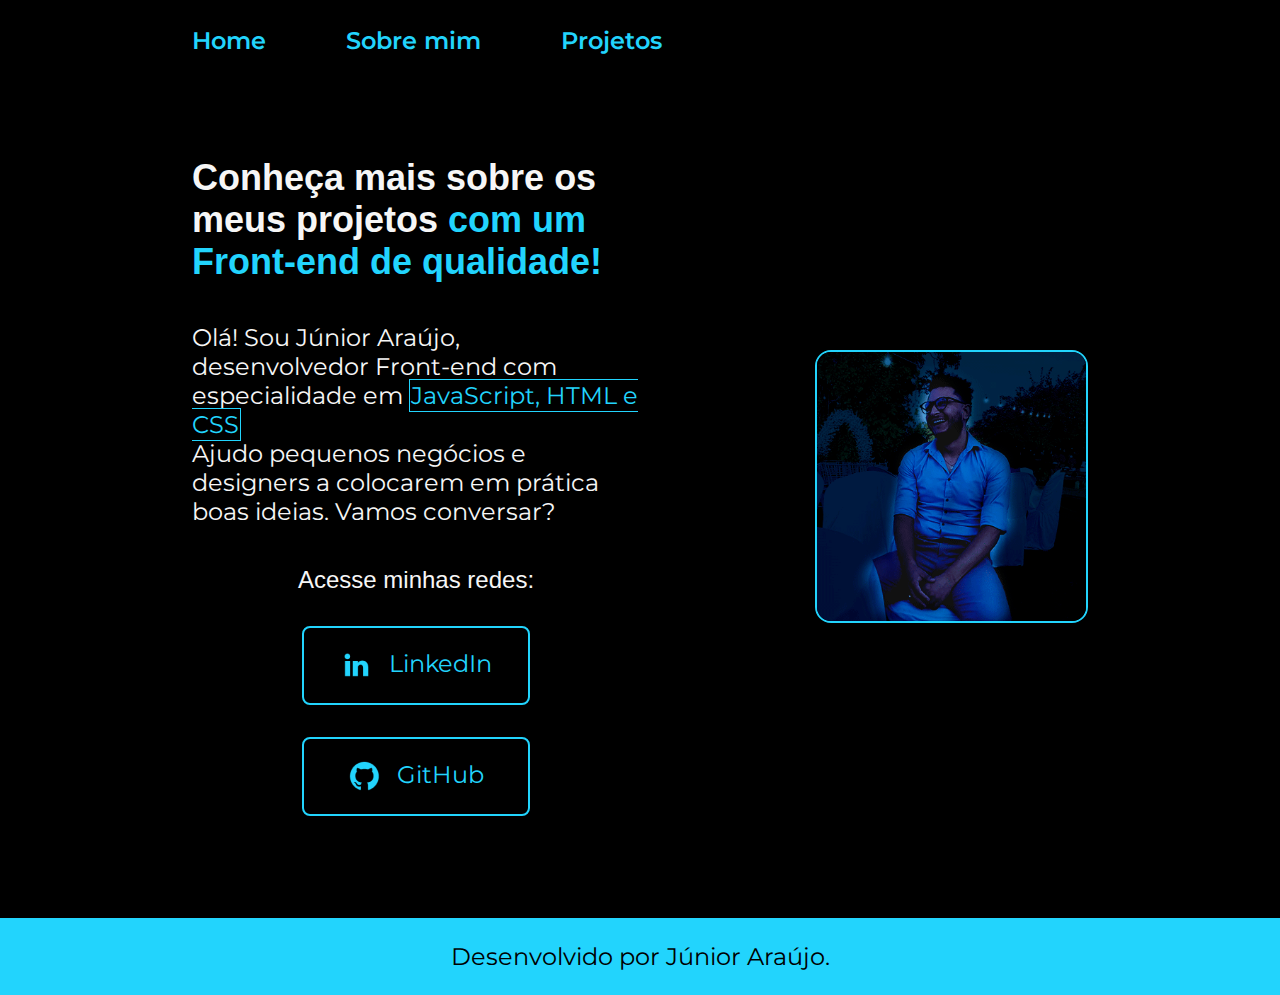
<file: index.html>
<!DOCTYPE html>
<html lang="pt-br">
<head>
    <meta charset="UTF-8">
    <meta http-equiv="X-UA-Compatible" content="IE=edge">
    <meta name="viewport" content="width=device-width, initial-scale=1.0">
    <title>Portfolio</title>
    <link rel="stylesheet" href="./estilos/style.css">
    </head>
    <body>
        <header class="cabecalho">
            <nav class="cabecalho__menu">
               <a class="cabecalho__menu__link" href="index.html">Home</a>
               <a class="cabecalho__menu__link" href="about.html">Sobre mim</a>
               <a class="cabecalho__menu__link" href="about.html">Projetos</a>
            </nav>
        </header>
        <main class="apresentacao">
        <section class="apresentacao__conteudo">
            <h1 class="apresentacao__titulo">Conheça mais sobre os meus projetos <strong class="título-destaque">com um Front-end de qualidade!</strong> </h1>
            <p class="apresentao__texto">Olá! Sou Júnior Araújo, desenvolvedor Front-end com especialidade em <span class="cor"> JavaScript, HTML e CSS </span> <br> Ajudo pequenos negócios e designers a colocarem em prática boas ideias. Vamos conversar?</p>
                <div class="apresentacao__links">
                    <h2 class="apresentacao__links__subtitulo">Acesse minhas redes:</h2>
                    <a class="apresentacao__links__link" href="https://www.linkedin.com/in/j%C3%BAnior-ara%C3%BAjo-a32761265/">
                        <img src="./assets/linkedin.png" alt="">
                        LinkedIn</a>
                    <a class="apresentacao__links__link" href="https://github.com/devja04">
                        <img src="./assets/github.png" alt="">
                        GitHub</a>
                </div>
        </section> 
        <img class="foto__jr" src="./assets/jr.edit.png" alt="Junior Programando ">  
        </main>
     <footer class="rodape">
        <p>Desenvolvido por Júnior Araújo.</p>
     </footer> 
    </body>
    </html>
</file>
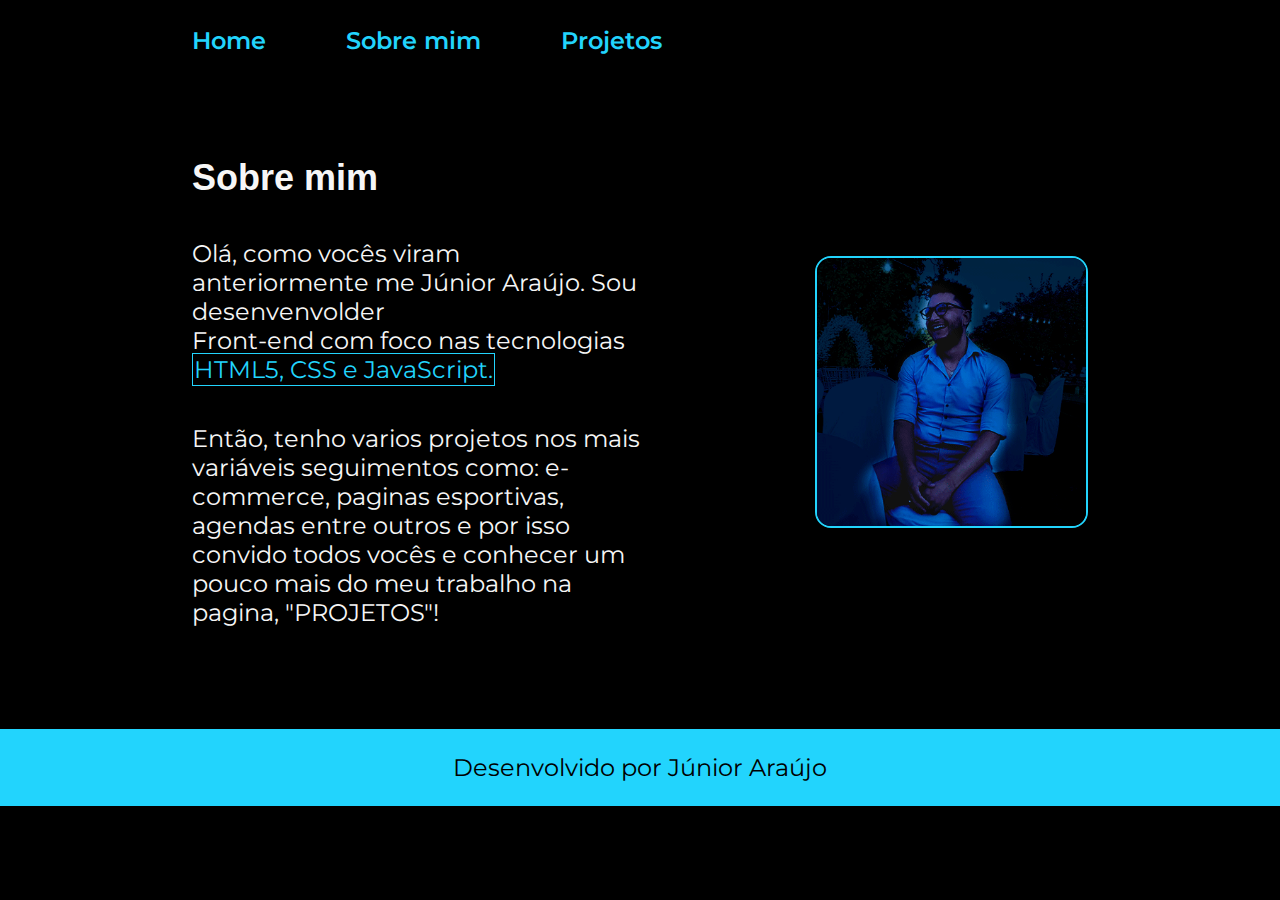
<file: about.html>
<!DOCTYPE html>
<html lang="pt-br">
<head>
    <meta charset="UTF-8">
    <meta http-equiv="X-UA-Compatible" content="IE=edge">
    <meta name="viewport" content="width=device-width, initial-scale=1.0">
    <title>Sobre mim</title>
    <link rel="stylesheet" href="./estilos/style.css">
</head>
<body>
    <header class="cabecalho">
        <nav class="cabecalho__menu">
            <a class="cabecalho__menu__link" href="index.html">Home</a>
            <a class="cabecalho__menu__link" href="about.html">Sobre mim</a>
            <a class="cabecalho__menu__link" href="Projetos.html">Projetos</a>
         </nav>
        
    </header>
   
    <main class="apresentacao">
    <section class="apresentacao__conteudo">
        <h1 class="apresentacao__titulo">Sobre mim</h1>
        <p class="apresentao__texto">Olá, como vocês viram anteriormente me Júnior Araújo. Sou desenvenvolder <br> Front-end com foco nas tecnologias
            <span class="cor">HTML5, CSS e JavaScript.</span> </p>
        <p class="apresentao__texto">Então, tenho varios projetos nos mais variáveis seguimentos como: e-commerce, paginas esportivas, agendas entre outros e por isso convido todos vocês e conhecer um pouco mais do meu trabalho na pagina, "PROJETOS"!</p>
    </section>
<img class="foto__jr" src="./assets/jr.edit.png" alt="">
    </main>
   
    <footer class="rodape">
        <p>Desenvolvido por Júnior Araújo</p>
    </footer>
</body>
</html>
</file>
<file: estilos/style.css>
@import url('https://fonts.googleapis.com/css2?family= Montserrat & family = Sono:wght@200;400 & display=swap');

:root {
    --cor-primaria: #000000;
    --cor-secundaria: #f6f6f6;
    --cor-terciaria: #22d4fd;
    --cor-hover: #272727;
}

* {
    margin: 0;
    padding: 0;
}
body {
    
    box-sizing: border-box;
    background-color: var(--cor-primaria);
    color: var(--cor-secundaria);
}

.cabecalho {
padding: 2% 0% 0% 15% ;
}

.cabecalho__menu {
    display: flex;
    gap: 80px;
    
}


.cabecalho__menu__link {
    font-family: 'Montserrat', sans-serif;
    font-size: 1.5rem;
    font-weight: 600;
    color: var(--cor-terciaria);
    text-decoration: none;
}

.título-destaque {
    color: var(--cor-terciaria);
}

.apresentacao {
    padding: 8%
    15%;
    display: flex;
    align-items: center;
    justify-content: space-between;
    gap: 82px;
}

.apresentacao__conteudo {
    width: 50%;
    display: flex;
    flex-direction: column;
    gap: 40px;
    }

    .apresentacao__titulo {
    font-size: 2.25rem ;
    font-family: 'Sono' , sans-serif;
}

.apresentao__texto {
    font-size: 1.5rem;
    font-family: 'Montserrat', sans-serif;
}

.apresentacao__links {
    display: flex;
    flex-direction: column;
    justify-content: space-between;
    align-items: center;
    gap: 32px;
}

.apresentacao__links__subtitulo {
    font-family: 'Sono' , sans-serif;
    font-weight: 400;
    font-size: 1.5rem;
}

.apresentacao__links__link {
    display: flex;
    justify-content: center;
    gap: 16px;
    border: 2px solid var(--cor-terciaria);
    width: 50%;
    text-align: center;
    border-radius: 8px;
    font-size: 1.5rem;
    padding: 21.5px 0;
    text-decoration: none;
    color:var(--cor-terciaria);
    font-family: 'Montserrat', sans-serif;
}

.apresentacao__links__link:hover{
    background-color: var(--cor-hover);
}

.foto__jr {
    border-radius: 16px;
    border: 2px solid var(--cor-terciaria);
    width: 30%;
}

.rodape {
    padding: 24px;
    color: var(--cor-primaria);
    background-color: var(--cor-terciaria);
    text-align: center;
    font-family: "Montserrat" , sans-serif;
    font-size: 1.5rem;
    font-weight: 400;
}

@media (max-width: 1200px) {
    .cabecalho {
        padding: 10%;
    }

    .cabecalho__menu {
        justify-content: center;
    }

    .apresentacao {
        flex-direction: column-reverse;
        padding: 5%;
    }

    .apresentacao__conteudo {
        width: auto;
    }

          
    
}

.cor {
    color: #22d4fd;
    border: solid 1px;
    padding: 1px;
}
</file>
